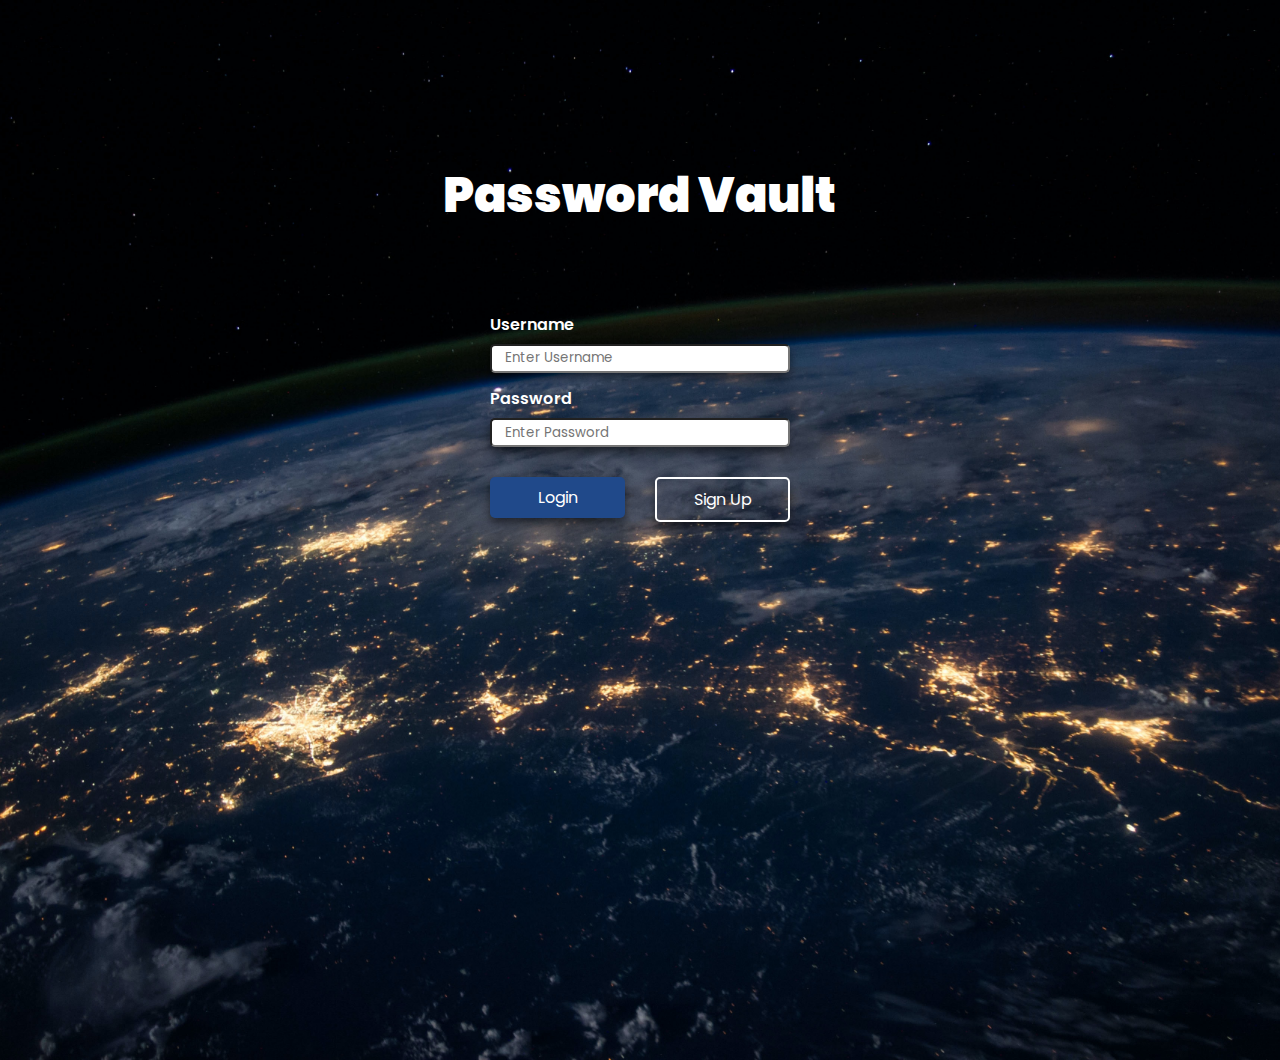
<file: index.html>
<!DOCTYPE html>
<html lang="en">
<head>
    <meta charset="UTF-8">
    <meta http-equiv="X-UA-Compatible" content="IE=edge">
    <meta name="viewport" content="width=device-width, initial-scale=1.0">
    <link rel="stylesheet" href="src/style.css">
    <title>Password Vault</title>
</head>
<body>

    <div class="container">
        <h1>Password Vault</h1>
        <form method="post">
            <div class="login">
                <label for="username">Username</label>
                <input placeholder="Enter Username" value="" id="username">
                <label for="password">Password</label>
                <input type="password" placeholder="Enter Password" value="" id="password">
            </div>

            <div class="btns">
                <div class="row">
                    <a href="#" type="submit" onclick="onLogin()" class="login-btn btn">Login</a>
                </div>
                <div class="row">
                    <a href="/signup.html" class="login-btn outline-btn btn">Sign Up</a>
                </div>

            </div>
        </form>         
    </div>
    
    <script src="main.js"></script>
</body>
</html>
</file>
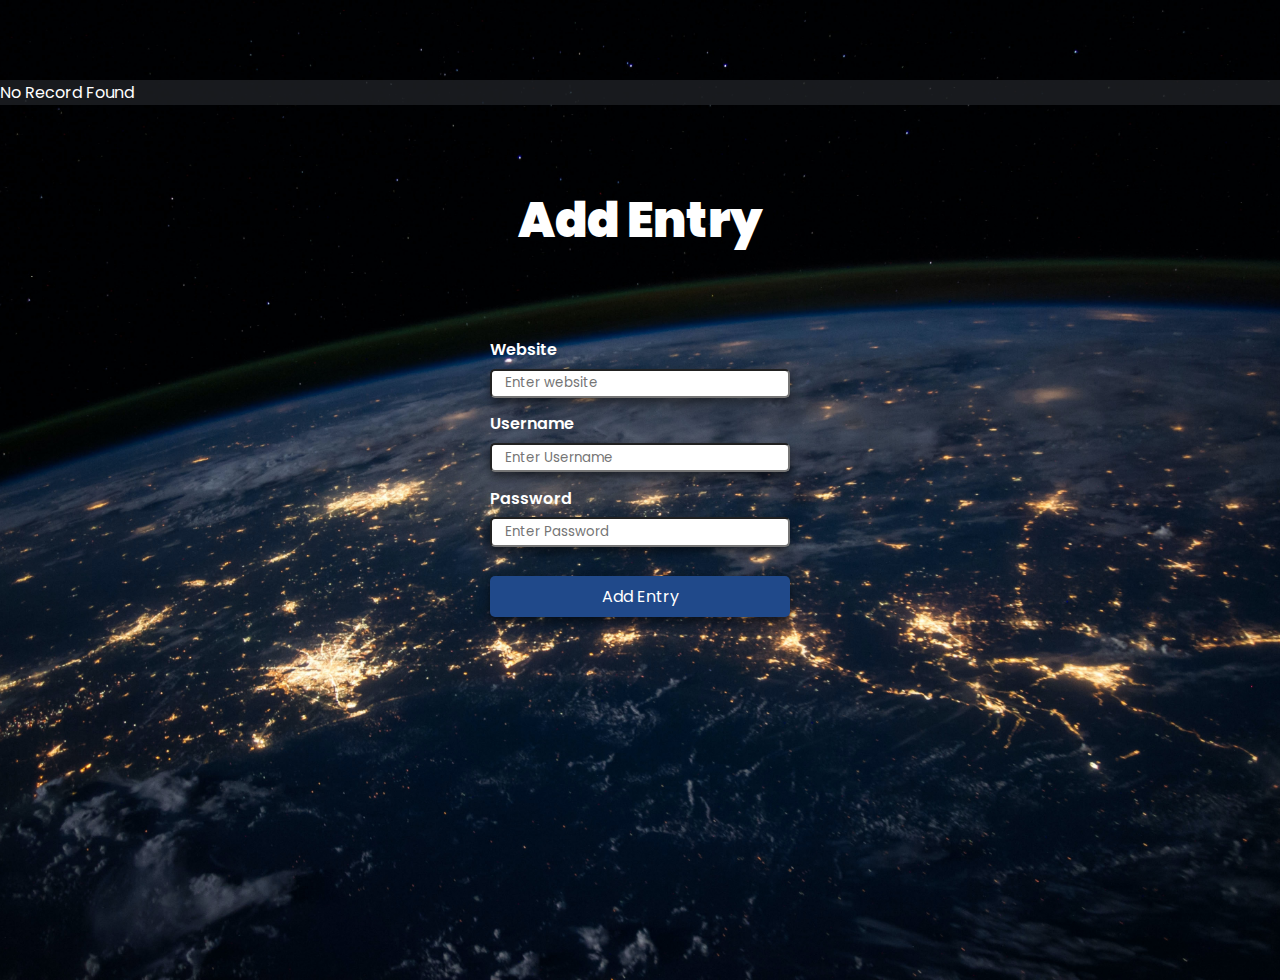
<file: home.html>
<!DOCTYPE html>
<html lang="en">
<head>
    <meta charset="UTF-8">
    <meta http-equiv="X-UA-Compatible" content="IE=edge">
    <meta name="viewport" content="width=device-width, initial-scale=1.0">
    <title>Password Vault</title>
    <link rel="stylesheet" href="/src/style.css">
</head>
<body onload="getEntries()">
    
    <table id="entry-table">
    </table>

    <div class="container index-container">
        <h1>Add Entry</h1>
        <form method="post">
            <div class="login">
                <label for="username">Website</label>
                <input placeholder="Enter website" value="" id="site">
                <label for="username">Username</label>
                <input type="username" placeholder="Enter Username" value="" id="username">
                <label for="password">Password</label>
                <input type="password" placeholder="Enter Password" value="" id="password">
            </div>

            <div class="btns">
                <a href="index.html" id="addEntry" class="login-btn btn">Add Entry</a>

            </div>
        </form>         
    </div>
    <script src="main.js"></script>
</body>
</html>
</file>
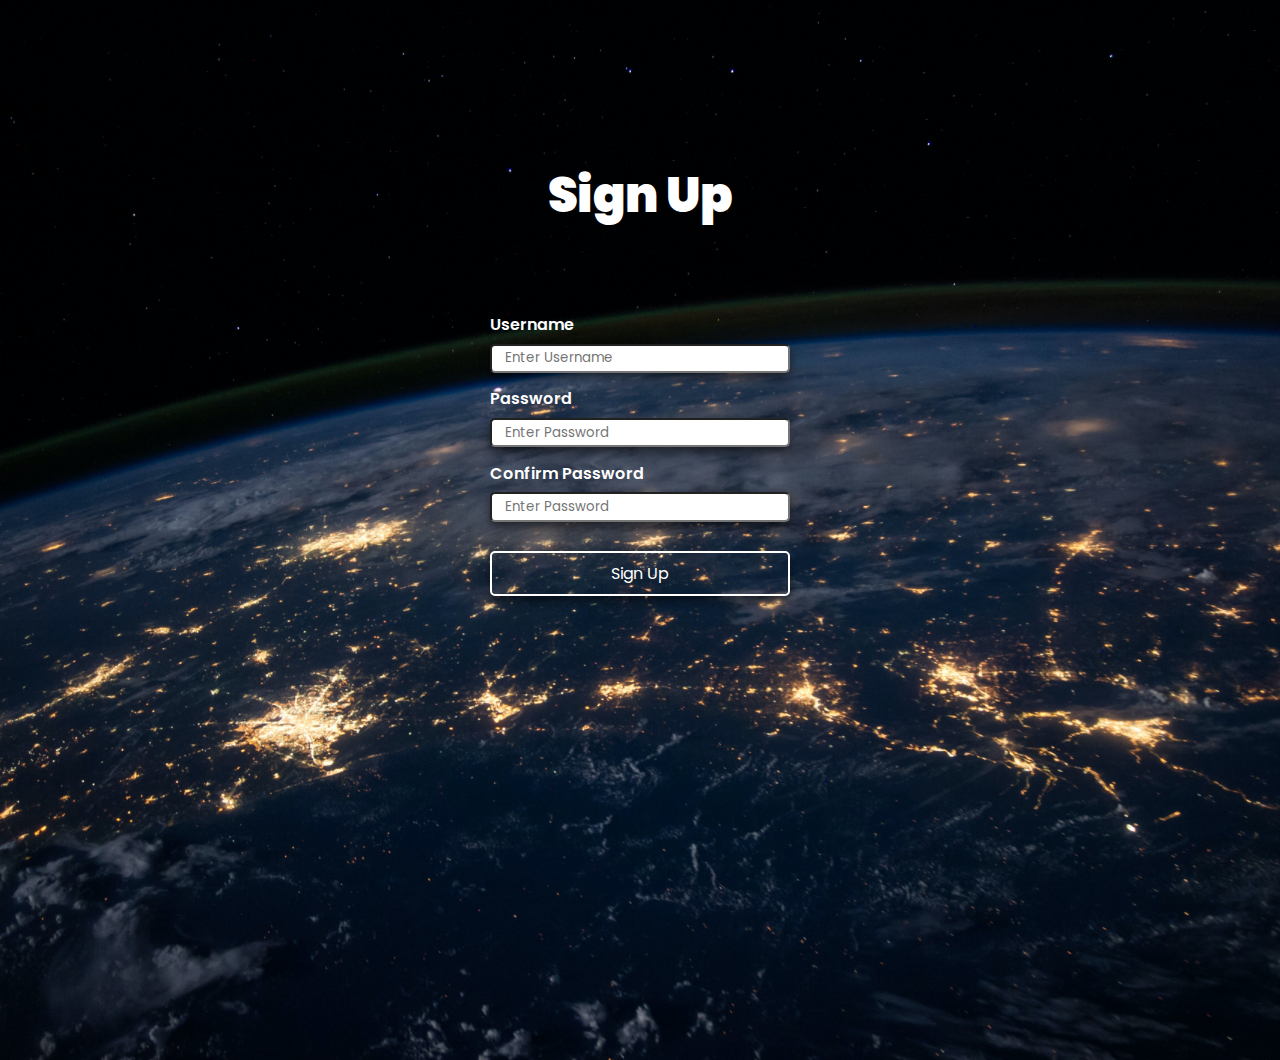
<file: signup.html>
<!DOCTYPE html>
<html lang="en">
<head>
    <meta charset="UTF-8">
    <meta http-equiv="X-UA-Compatible" content="IE=edge">
    <meta name="viewport" content="width=device-width, initial-scale=1.0">
    <link rel="stylesheet" href="src/style.css">
    <title>Sign Up</title>
</head>
<body>

    <div class="container">
        <h1>Sign Up</h1>
        <form>
            <div class="login">
                <label for="username">Username</label>
                <input placeholder="Enter Username" value="" id="username">
                <label for="password">Password</label>
                <input type="password" placeholder="Enter Password" value="" id="password">
                <label for="password">Confirm Password</label>
                <input type="password" placeholder="Enter Password" value="" id="conPass">
            </div>

            <div class="btns">
                <a href="/signup.html" onclick="signUp()" class="login-btn outline-btn btn">Sign Up</a>

            </div>
        </form>         
    </div>
    
    <script src="main.js"></script>
</body>
</html>
</file>
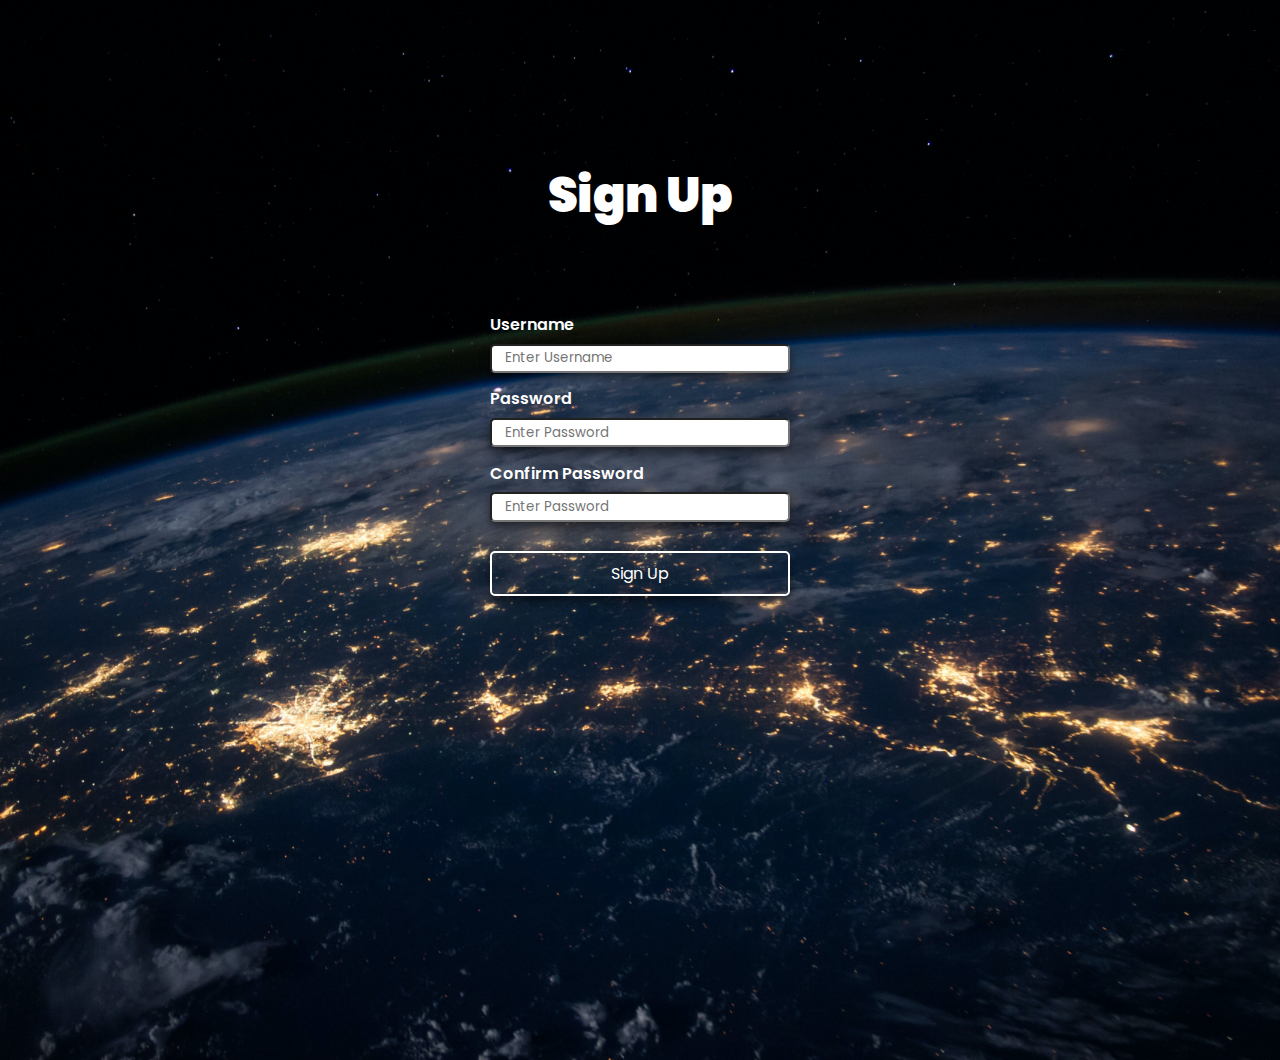
<file: public/signup.html>
<!DOCTYPE html>
<html lang="en">
<head>
    <meta charset="UTF-8">
    <meta http-equiv="X-UA-Compatible" content="IE=edge">
    <meta name="viewport" content="width=device-width, initial-scale=1.0">
    <link rel="stylesheet" href="src/style.css">
    <title>Sign Up</title>
</head>
<body>

    <div class="container">
        <h1>Sign Up</h1>
        <form>
            <div class="login">
                <label for="username">Username</label>
                <input placeholder="Enter Username" value="" id="username">
                <label for="password">Password</label>
                <input type="password" placeholder="Enter Password" value="" id="password">
                <label for="password">Confirm Password</label>
                <input type="password" placeholder="Enter Password" value="" id="conPass">
            </div>

            <div class="btns">
                <a href="/signup.html" id="signUp" class="login-btn outline-btn btn">Sign Up</a>

            </div>
        </form>         
    </div>
    
    <script src="main.js"></script>
</body>
</html>
</file>
<file: src/style.css>
@import url('https://fonts.googleapis.com/css2?family=Poppins:ital,wght@0,100;0,200;0,300;0,400;0,500;0,600;0,700;0,800;0,900;1,100;1,200;1,300;1,400;1,500;1,600;1,700;1,800;1,900&display=swap');

*{
    font-family: 'poppins', sans-serif;
    margin: 0;
    padding: 0;
    box-sizing: border-box;
    color: #fff;
}

html{
    min-height: 100vh;
}

body{
    min-height: 100vh;
    /* overflow-y: hidden; */
    background: url('/src/img/bg.jpg') no-repeat center center;
    background-size: cover;
}

.container a{
    text-decoration: none;
    margin-top: 1em;
}

.container{
    z-index: 2;
    display: flex;
    flex-direction: column;
    justify-content: center;
    align-items: center;
    margin: 10em;
}

.index-container{
    margin: 5em;
}

.container h1{
    font-size: 3em;
    font-weight: 900;
    text-align: center;
}

.container form{
    position: relative;
    margin-top: 5em;
    display: flex;
    flex-direction: column;
    align-items: center;
}

.login{
    display: flex;
    flex-direction: column;
    justify-content: space-between;
}

input {
    color: #000;
    min-width: 300px;
    padding: 0.2em 1em;
    border-radius: 5px;
    outline: none;
    box-shadow: 0px 5px 10px rgba(0, 0, 0, 0.5);
    margin: 0.5em 0 1em 0;
}

.btns{
    display: flex;
    width: 100%;
    justify-content: space-between;
}

.login label{
    font-weight: 600;
}

.login-btn:hover{
    background-color: #2d68c7;
}

.login-btn:active{
    background-color: #16315c;
}

.btn{
    background-color: #20498A ;
    display: block;
    width: 100%;
    text-align: center;
    padding: 0.5em 1em;
    border-radius: 5px;
    box-shadow: 0px 5px 10px rgba(0, 0, 0, 0.5);
}

table{
    display: flex;
    flex-direction: column;
    margin-top: 5em;
    background-color: rgba(47, 51, 58, 0.5);
}

tbody , td{
    width: 100%;
    text-align: start;
}

th{
    display: flex;
    width: 100%;
    padding: 5px 10px;
    background-color: #000;
    justify-content: space-evenly;
}

tr{
    text-align: start;
    width: 100%;
    display: flex;
    align-items: center;
}

tr p{
    width: 100%;
    text-align: start;
    padding-left: 30px;
}







.outline-btn{
    background: none;
    border: 2px solid #fff;
}

.row{
    width: 45%;
}


.outline-btn:hover{
    background: rgba(47, 51, 58, 0.5);
}
</file>
<file: public/src/style.css>
@import url('https://fonts.googleapis.com/css2?family=Poppins:ital,wght@0,100;0,200;0,300;0,400;0,500;0,600;0,700;0,800;0,900;1,100;1,200;1,300;1,400;1,500;1,600;1,700;1,800;1,900&display=swap');

*{
    font-family: 'poppins', sans-serif;
    margin: 0;
    padding: 0;
    box-sizing: border-box;
    color: #fff;
}

html{
    min-height: 100vh;
}

body{
    min-height: 100vh;
    /* overflow-y: hidden; */
    background: url('/src/img/bg.jpg') no-repeat center center, #000;
    background-size: cover;
}

.container a{
    text-decoration: none;
    margin-top: 1em;
}

.container{
    z-index: 2;
    display: flex;
    flex-direction: column;
    justify-content: center;
    align-items: center;
    margin: 10em;
}

.index-container{
    margin: 5em;
}

.container h1{
    font-size: 3em;
    font-weight: 900;
    text-align: center;
}

.container form{
    position: relative;
    margin-top: 5em;
    display: flex;
    flex-direction: column;
    align-items: center;
}

.login{
    display: flex;
    flex-direction: column;
    justify-content: space-between;
}

input {
    color: #000;
    min-width: 300px;
    padding: 0.2em 1em;
    border-radius: 5px;
    outline: none;
    box-shadow: 0px 5px 10px rgba(0, 0, 0, 0.5);
    margin: 0.5em 0 1em 0;
}

.btns{
    display: flex;
    width: 100%;
    justify-content: space-between;
}

.login label{
    font-weight: 600;
}

.login-btn:hover{
    background-color: #2d68c7;
}

.login-btn:active{
    background-color: #16315c;
}

.btn{
    background-color: #20498A ;
    display: block;
    width: 100%;
    text-align: center;
    padding: 0.5em 1em;
    border-radius: 5px;
    box-shadow: 0px 5px 10px rgba(0, 0, 0, 0.5);
}

table{
    display: flex;
    flex-direction: column;
    margin-top: 5em;
    background-color: rgba(47, 51, 58, 0.5);
}

tbody , td{
    width: 100%;
    text-align: start;
}

th{
    display: flex;
    width: 100%;
    padding: 5px 10px;
    background-color: #000;
    justify-content: space-evenly;
}

tr{
    text-align: start;
    width: 100%;
    display: flex;
    align-items: center;
}

tr p{
    width: 100%;
    text-align: start;
    padding-left: 30px;
}







.outline-btn{
    background: none;
    border: 2px solid #fff;
}

.row{
    width: 45%;
}


.outline-btn:hover{
    background: rgba(47, 51, 58, 0.5);
}
</file>
